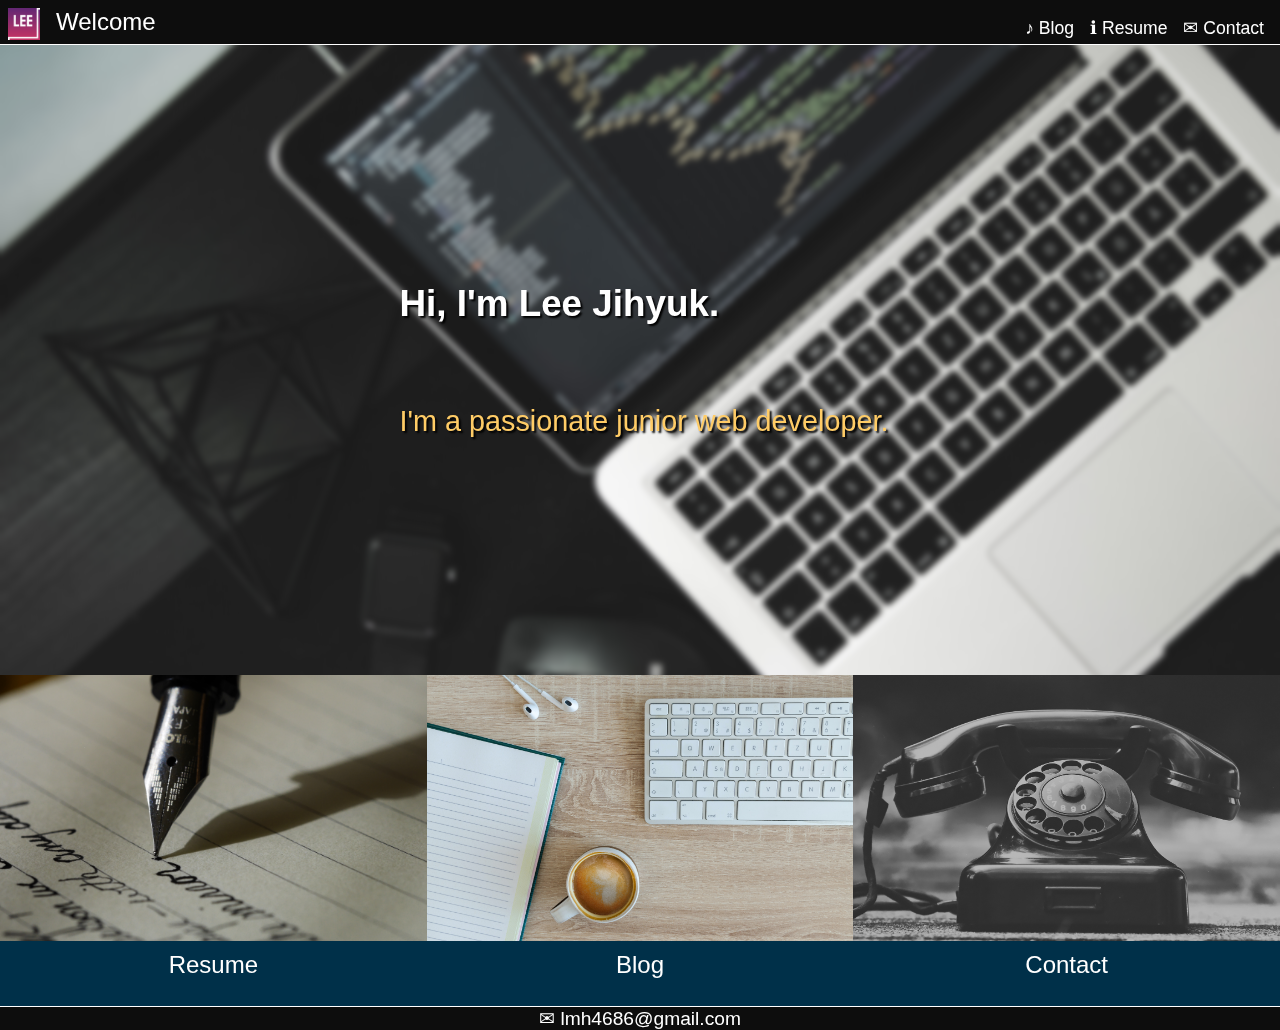
<file: src/index.html>
<!DOCTYPE html>
<html lang="en">
<head>
    <meta charset="UTF-8">
    <meta http-equiv="X-UA-Compatible" content="IE=edge">
    <meta name="viewport" content="width=device-width, initial-scale=1.0">
    <link rel="stylesheet" href="index.css">
    <title>Lee's web page</title>
</head>
<body>
    <!--header. loggo, nav links -->
    <header>
        <a href="index.html"><img class="logo" src="img/logo.png" alt="logo"></a>
        <a class="banner" href="index.html">Welcome</a>
        <nav>
            <a href="blog.html">&#9834; Blog</a>
            <a href="resume.html">&#8505; Resume</a>            
            <a href="contact.html">&#9993; Contact</a>
        </nav>
    </header>
    <!-- main texts -->
    <main>
        <section>
            <h1>Hi, I'm Lee Jihyuk.</h1>
            <p>I'm a passionate junior web developer.</p>
        </section>
    </main>
    <!-- link images -->
    <article>
            <section><a href="resume.html"><img src="img/resume.jpg" alt="">Resume</a></section>
            <section><a href="blog.html"><img src="img/blog.jpg" alt="">Blog</a></section>
            <section><a href="contact.html"><img id="contact" src="img/contact.jpg" alt="">Contact</a></section>
    </article>
    
    <!-- footer with email address-->
    <footer>
        <p>&#9993; lmh4686@gmail.com</p>
    </footer>
</body>
</html>
</file>
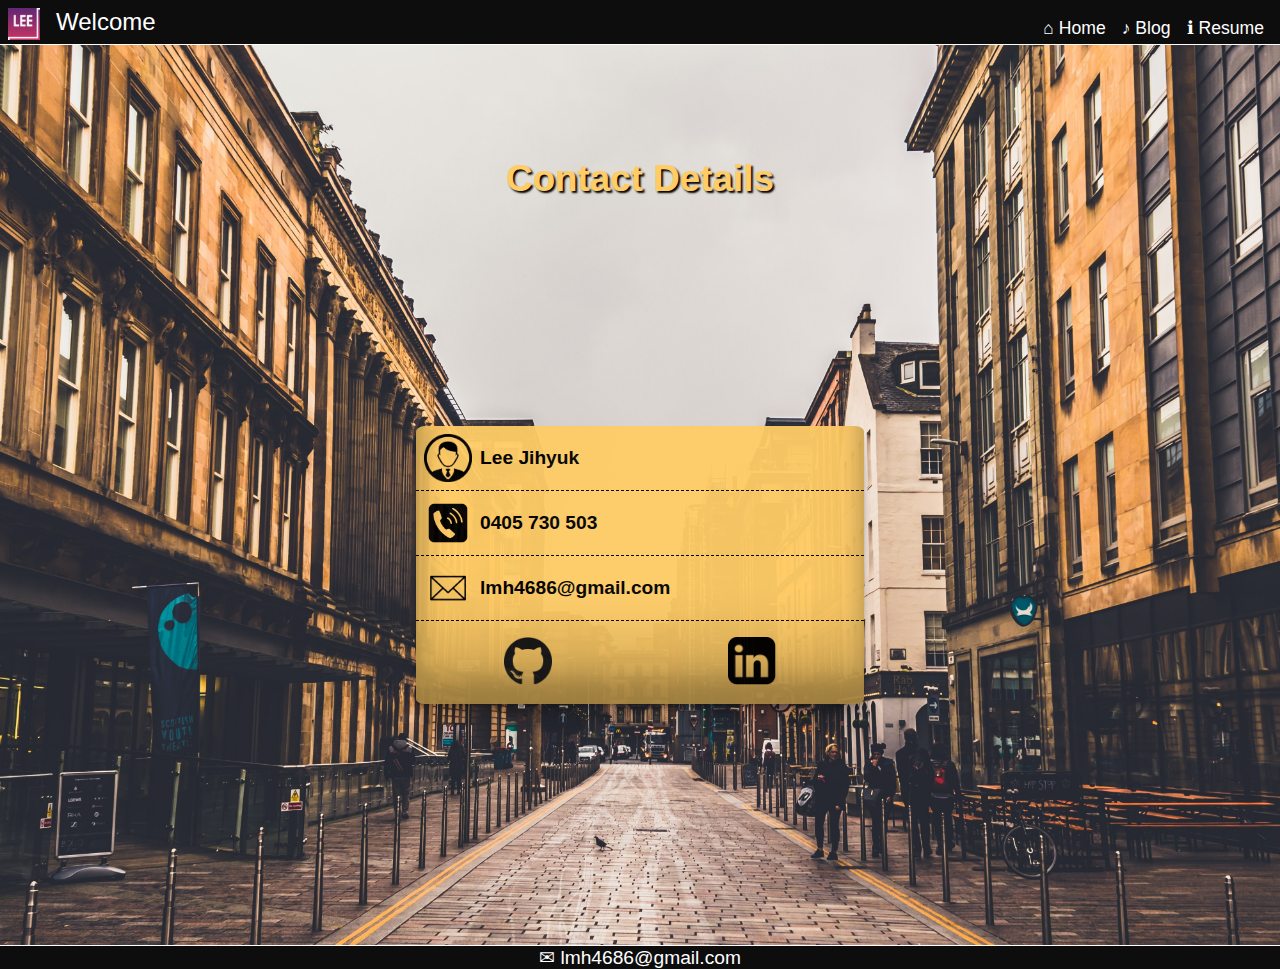
<file: src/contact.html>
<!DOCTYPE html>
<html lang="en">
<head>
    <meta charset="UTF-8">
    <meta http-equiv="X-UA-Compatible" content="IE=edge">
    <meta name="viewport" content="width=device-width, initial-scale=1.0">
    <title>Contact</title>
    <link rel="stylesheet" href="contact.css">
</head>
<body>
    <!-- header with nav bar -->
    <header>
        <a href="index.html"><img class="logo" src="img/logo.png" alt="logo"></a>
        <a class="banner" href="index.html">Welcome</a>
        <nav>
            <a href="index.html">&#x2302; Home</a> 
            <a href="blog.html">&#9834; Blog</a>
            <a href="resume.html">&#8505; Resume</a>            
        </nav>
    </header>
    <!-- Main contents -->
    <main>       
        <h1>Contact Details</h1>
        <article>
            <p><img src="img/profile-logo.png" alt="profile logo">Lee Jihyuk</p>
            <p><img src="img/phone.png" alt="phone imgage">0405 730 503</p>
            <p><img src="img/mail.png" alt="mail imgage">lmh4686@gmail.com</p>
            <article>
                <section><a href="https://github.com/lmh4686"><img id="git" src="img/github.png.png" alt="Git hub icon"></a></section>
                <section><a href="https://www.linkedin.com/in/jihyuk-lee-8ab677249/"><img id="linke" src="img/linkedin.png" alt="LinkedIn icon"></a></section>
            </article>
        </article>
    </main>


    <!-- footer with email address-->
    <footer>
        <p>&#9993; lmh4686@gmail.com</p>
    </footer>
</body>
</html>
</file>
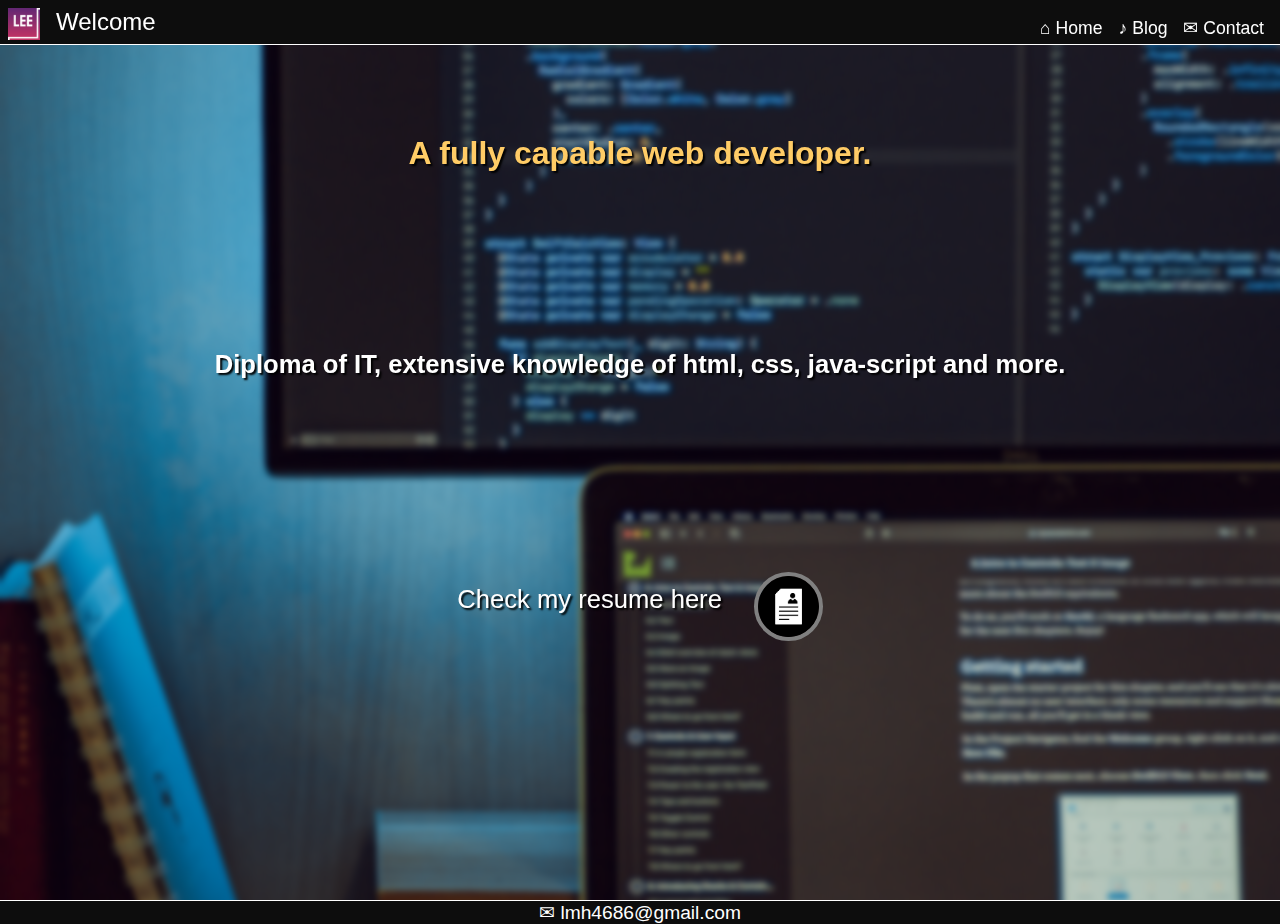
<file: src/resume.html>
<!DOCTYPE html>
<html lang="en">
<head>
    <meta charset="UTF-8">
    <meta http-equiv="X-UA-Compatible" content="IE=edge">
    <meta name="viewport" content="width=device-width, initial-scale=1.0">
    <title>Resume</title>
    <link rel="stylesheet" href="resume.css">
</head>
<body>
    <!--header. loggo, nav links -->
    <header>
        <a href="index.html"><img class="logo" src="img/logo.png" alt="logo"></a>
        <a class="banner" href="index.html">Welcome</a>
        <nav>
            <a href="index.html">&#x2302; Home</a>            
            <a href="blog.html">&#9834; Blog</a>
        <a href="contact.html">&#9993; Contact</a>
        </nav>
    </header>
    <!-- Main contents -->
    <main>
        <h1>A fully capable web developer.</h1>
        <h2>Diploma of IT, extensive knowledge of html, css, java-script and more.</h2>
        <section>
            <p>Check my resume here</p>
            <article><a href="img/resume.pdf"><img src="img/resume-icon.png" alt="resume icon"></article>
        </section>
    </main>
    <!-- footer with email address-->
    <footer>
        <p>&#9993; lmh4686@gmail.com</p>
    </footer>
</body>
</html>
</file>
<file: src/index.css>
/* whole document, body setting */
* {
    margin: 0;
    padding: 0;
    box-sizing: border-box;
    font-family: 'Trebuchet MS', sans-serif;
    text-decoration: none;
}

body {
    display: flex;
    flex-direction: column;
    background: url('img/main-background.jpg') no-repeat center; 
    background-size: cover;
    backdrop-filter: blur(3px);
}

/* Header styling */
header {
    display: flex; 
    flex-wrap: wrap;
    align-items: center;    
    border-bottom: 0.1rem solid white;
    background: rgb(13, 13, 13);
} 

.logo {
    height: 2rem;
    margin: 0.5rem 1rem 0 0.5rem;
}

.banner {
    color: white;
    font-size: 1.2rem;
}

/* nav styling */
nav {
    display: flex;
    align-self: flex-end;
    margin-left: auto;
    flex-wrap: wrap;
}

nav a { 
    font-size: 1rem;
    color: white;
    margin-right: 1rem;
} 

/* nav link hover effect */
header a {
    transition: ease-in-out 0.3s;
}
header a:hover {
    color: gray;
}

/* main positioning, styling */

main {
    display: flex;
    flex-direction: column;
    justify-content: space-around;
    align-items: center;
    height: 70vh;

    padding-left: 0.5rem;
}

/* main h1 and p font styling */

section h1 {
    font-size: 2.3rem;
    color: white;
}

section p {
    font-size: 1.8rem;
    color: #FFCC66;
    margin-top: 5rem;
}

section h1, section p {
    text-shadow: 2px 2px 2px black;
}

/* article, images styling */
article {
    display: flex;
}

article section {
    padding-bottom: 3vh;
    text-align: center;
    background-color: #003049;
    width: 100%;
}

article section img {
    height: 25vh;
    width: 100%;
    object-fit: cover;
    transition: .3s ease-in-out;
    padding-bottom: 0.25rem;
}

article section a {
    font-size: 1.1rem;
    color: white;
    transition: .3s ease-in-out;
}

article section a:hover {
    color: gray;
}

article section img:hover {
    padding: 0.6rem;
}

/* footer */
footer {
    display: flex;
    justify-content: center;
    background-color: rgb(13, 13, 13);
    border-top: 0.1rem solid ;
    font-size: 1.2rem;
    color: white;
}

/* tablet view */
@media only screen and (min-width:450px) {
    .banner {
        font-size: 1.5rem;
    }
    nav a {
        margin-bottom: 00.3rem;
    }

}
/* labtop, desk top view */
@media only screen and (min-width:900px) {
    nav a {
        font-size: 1.1rem;
    }

    article section a {
        font-size: 1.5rem;
    }

    article section img {
        height: 30vh;
    }
}
</file>
<file: src/contact.css>
/* whole document, body setting */
* {
    margin: 0;
    padding: 0;
    box-sizing: border-box;
    font-family: 'Trebuchet MS', sans-serif;
    text-decoration: none;
}

body {
    display: flex;
    flex-direction: column;
}

/* Header styling */
header {
    display: flex; 
    flex-wrap: wrap;
    align-items: center;    
    border-bottom: 0.1rem solid white;
    background: rgb(13, 13, 13);
} 

.logo {
    height: 2rem;
    margin: 0.5rem 1rem 0 0.5rem;
}

.banner {
    color: white;
    font-size: 1.2rem;
}

/* nav styling */
nav {
    display: flex;
    align-self: flex-end;
    margin-left: auto;
    flex-wrap: wrap;
}

nav a { 
    font-size: 1rem;
    color: white;
    margin-right: 1rem;
} 

/* link hover effect */
header a {
    transition: ease-in-out 0.3s;
}
header a:hover {
    color: gray;
}

/* main contents */
main {
    display: flex;
    flex-direction: column;
    justify-content: space-around;
    background: url(img/contact-background.jpg) center no-repeat;
    background-size: cover;
    height: 100vh;
}

h1 {
    text-align: center;
    color: #FFCC66;
    text-shadow: 2px 2px 2px black;
}

/* main container */
main>article {
    background-color: #FFCC66;
    opacity: .95;
    box-shadow: rgba(0, 0, 0, 0.17) 0px -23px 25px 0px inset, rgba(0, 0, 0, 0.15) 0px -36px 30px 0px inset, rgba(0, 0, 0, 0.1) 0px -79px 40px 0px inset, rgba(0, 0, 0, 0.06) 0px 2px 1px, rgba(0, 0, 0, 0.09) 0px 4px 2px, rgba(0, 0, 0, 0.09) 0px 8px 4px, rgba(0, 0, 0, 0.09) 0px 16px 8px, rgba(0, 0, 0, 0.09) 0px 32px 16px;
    border-radius: 2%;
}

/* main article text, img */
main>article {
    font-size:0.9rem;
    font-weight: 600;
    width: 90%;
    align-self: center;
}

p>img {
    width: 3rem;
    margin: 0.5rem;
}

article>p {
    border-bottom: 1px dashed black;
    display: flex;
    align-items: center;
}

/* logo section */
article>article {
    display: flex;
    justify-content: space-around;
}


#git, #linke {
    width: 3rem;
    margin: 1rem 0;
}

section a:hover {
    animation: flash 1.3s infinite;
}

@keyframes flash {
    0% {
        opacity: .2;
    }
    100% {
        opacity: 1;
    }
}

/* footer */
footer {
    display: flex;
    justify-content: center;
    background-color: rgb(13, 13, 13);
    border-top: 0.1rem solid ;
    font-size: 1.2rem;
    color: white;
}

/* tablet view */
@media only screen and (min-width:500px) {
    main>article {
        width: 50%;
        margin-bottom: 20%;
    }
}

/* labtop view */
@media only screen and (min-width:1000px) {
    
    h1 {
        font-size: 2.3rem;
    }
    
    main>article {
        width: 35%;
        margin-bottom: 10%;
    }

    article>p {
        font-size: 1.2rem;
    }
}

/* Desktop view */
@media only screen and (min-width:2000px) {
       
    main>article {
        width: 30%;
        margin-bottom: 10%;
    }

    article>p {
        font-size: 1.2rem;
    }

}

/* header adjustment */
@media only screen and (min-width:450px) {
    .banner {
        font-size: 1.5rem;
    }
    nav a {
        margin-bottom: 00.3rem;
    }
}

@media only screen and (min-width:900px) {
    nav a {
        font-size: 1.1rem;
    }
}
</file>
<file: src/resume.css>
/* whole document, body setting */
* {
    margin: 0;
    padding: 0;
    box-sizing: border-box;
    font-family: 'Trebuchet MS', sans-serif;
    text-decoration: none;
}

body {
    display: flex;
    flex-direction: column;
    background: url(img/resume-background.jpg) center no-repeat;
    background-size: cover;
    backdrop-filter: blur(1px);
}

/* Header styling */
header {
    display: flex; 
    flex-wrap: wrap;
    align-items: center;    
    border-bottom: 0.1rem solid white;
    background: rgb(13, 13, 13);
} 

.logo {
    height: 2rem;
    margin: 0.5rem 1rem 0 0.5rem;
}

.banner {
    color: white;
    font-size: 1.2rem;
}

/* nav styling */
nav {
    display: flex;
    align-self: flex-end;
    margin-left: auto;
    flex-wrap: wrap;
}

nav a { 
    font-size: 1rem;
    color: white;
    margin-right: 1rem;
} 

/* link hover effect */
header a {
    transition: ease-in-out 0.3s;
}
header a:hover {
    color: gray;
}
/* main contents */
main { 
    height: 95vh;
    display: flex;
    flex-direction: column;
    justify-content: space-around;
    text-align: center;
    text-shadow: 2px 2px 2px black;
    line-height: 1.5;
}

h1 {
    color: #FFCC66;
    font-size: 1.5rem;
}

h2, section p {
    color: white;
    font-size: 1.3rem;
}
/* container */
section {
    text-align: center;
}

section img {
    width: 4.3rem;
    margin-top: 1.3rem;
    border: 4px solid gray;
    border-radius: 50%;
}

section img:hover {
    animation: flash 1.3s infinite;
}

@keyframes flash {
    0% {
        opacity: .2;
    }
    100% {
        opacity: 1;
    }
}


/* footer */
footer {
    display: flex;
    justify-content: center;
    background-color: rgb(13, 13, 13);
    border-top: 0.1rem solid ;
    font-size: 1.2rem;
    color: white;
}

@media only screen and (min-width:700px) {
    
    h1 {
        font-size: 2rem;
    }

    h2, section p {
        font-size: 1.6rem;
    }

    main section {
        display: flex;
        justify-content: center;
        align-items: center;
    }

    section article {
        margin-left: 2rem;
    }
}

@media only screen and (min-width:1100px) {
    body {
        backdrop-filter: blur(3px);
    }
}

@media only screen and (min-width:1000px) {
    .banner {
        font-size: 1.5rem;
    }
    nav a {
        margin-bottom: 00.3rem;
    }

}
/* header adjustment */
@media only screen and (min-width:450px) {
    .banner {
        font-size: 1.5rem;
    }
    nav a {
        margin-bottom: 00.3rem;
    }

}

@media only screen and (min-width:900px) {
    nav a {
        font-size: 1.1rem;
    }
}
</file>
